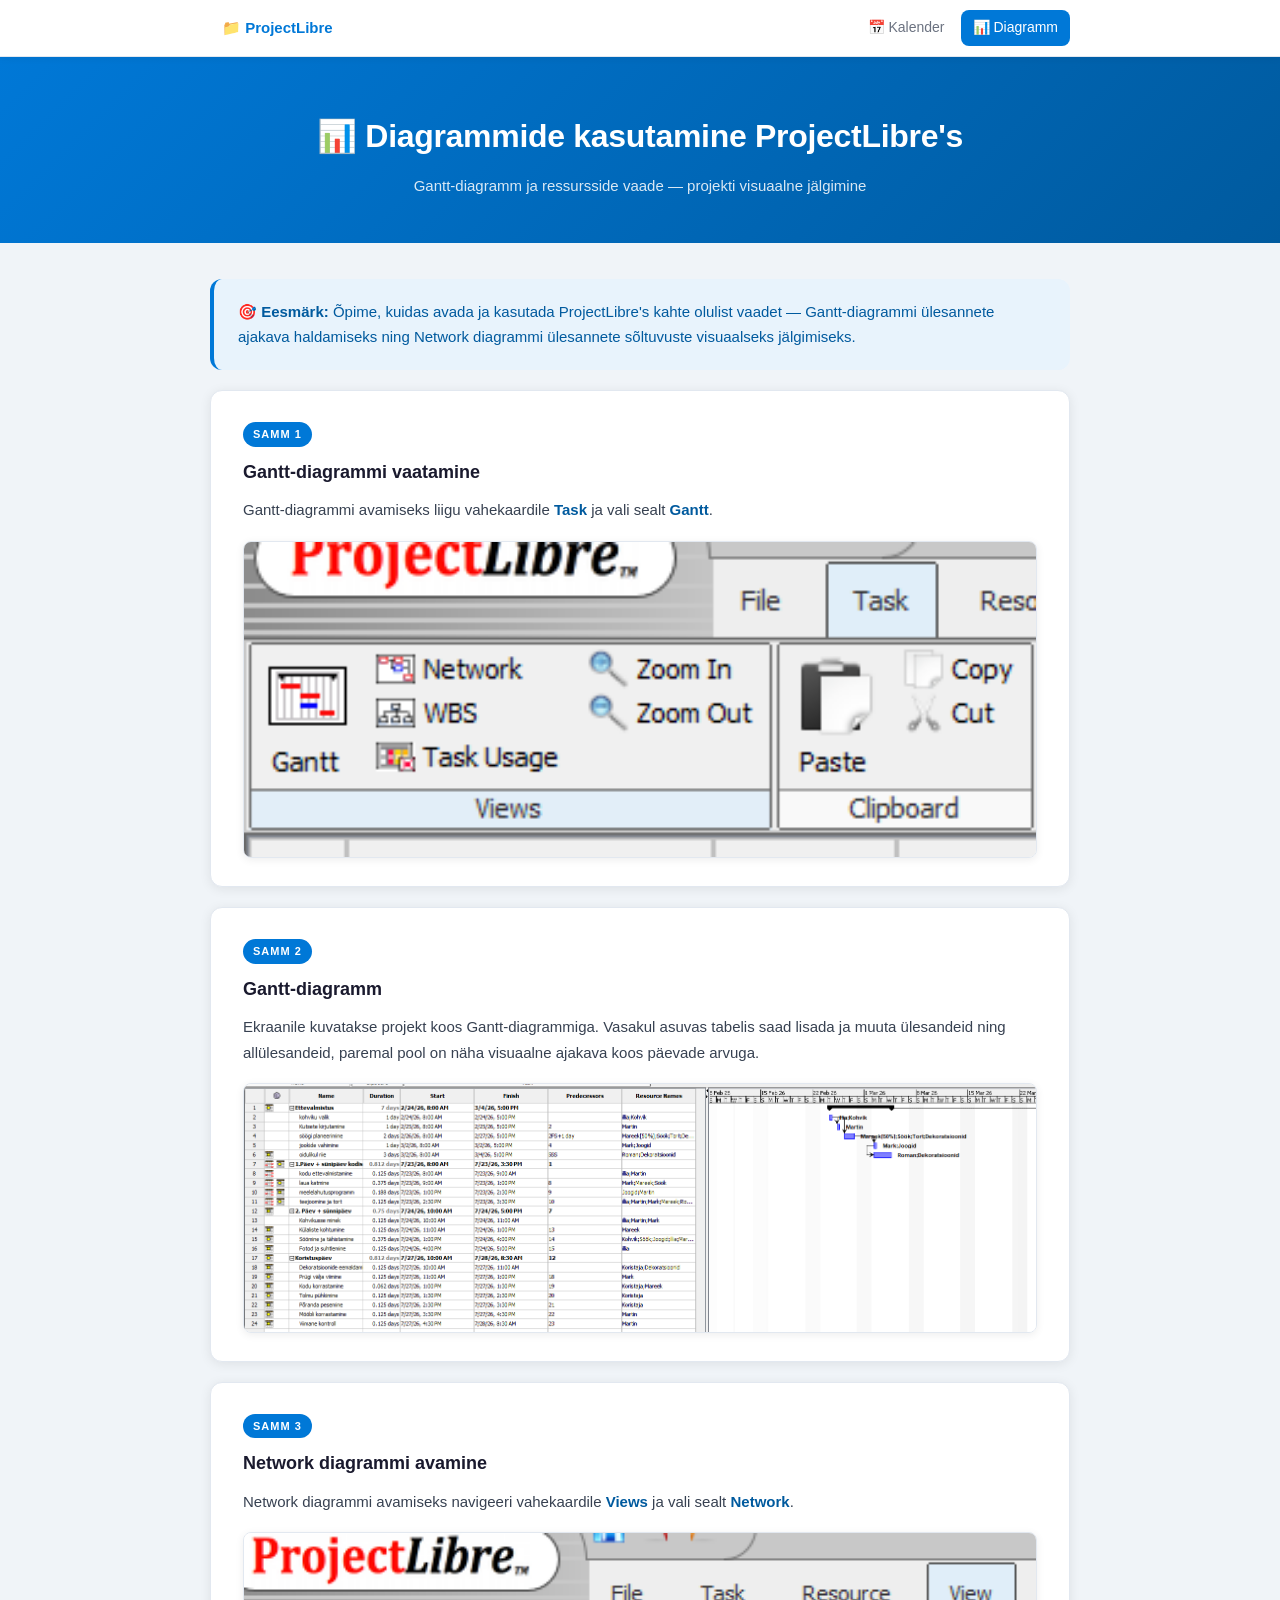
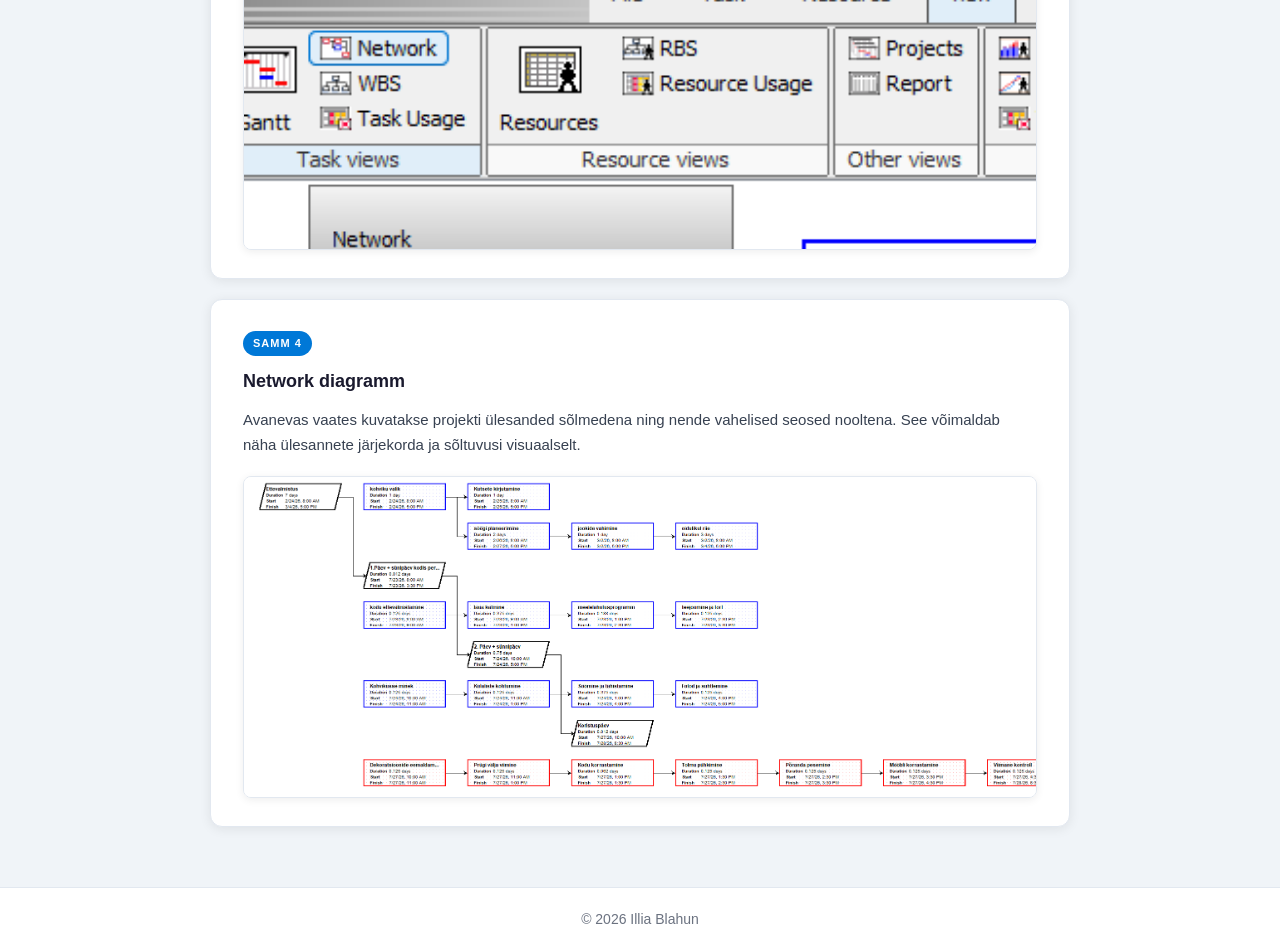
<file: diagramm.html>
<!DOCTYPE html>
<html lang="et">
<head>
    <meta charset="UTF-8">
    <meta name="viewport" content="width=device-width, initial-scale=1.0">
    <title>Diagrammid — ProjectLibre</title>
    <link rel="stylesheet" href="style.css">
</head>
<body>

<nav>
    <div class="nav-inner">
        <a href="index.html" class="nav-brand">📁 ProjectLibre</a>
        <a href="index.html">📅 Kalender</a>
        <a href="diagramm.html" class="active">📊 Diagramm</a>
    </div>
</nav>

<header>
    <h1>📊 Diagrammide kasutamine ProjectLibre's</h1>
    <p class="subtitle">Gantt-diagramm ja ressursside vaade — projekti visuaalne jälgimine</p>
</header>

<main>

    <div class="goal-card">
        <p>🎯 <strong>Eesmärk:</strong> Õpime, kuidas avada ja kasutada ProjectLibre's kahte olulist vaadet — Gantt-diagrammi ülesannete ajakava haldamiseks ning Network diagrammi ülesannete sõltuvuste visuaalseks jälgimiseks.</p>
    </div>

    <section>
        <span class="step-label">Samm 1</span>
        <h2>Gantt-diagrammi vaatamine</h2>
        <p>Gantt-diagrammi avamiseks liigu vahekaardile <strong>Task</strong> ja vali sealt <strong>Gantt</strong>.</p>
        <img src="projectLibreImg/gantt1.png" alt="Task → Gantt vahekaart">
    </section>

    <section>
        <span class="step-label">Samm 2</span>
        <h2>Gantt-diagramm</h2>
        <p>Ekraanile kuvatakse projekt koos Gantt-diagrammiga. Vasakul asuvas tabelis saad lisada ja muuta ülesandeid ning allülesandeid, paremal pool on näha visuaalne ajakava koos päevade arvuga.</p>
        <img src="projectLibreImg/gantt2.png" alt="Gantt-diagrammi vaade ülesannete ja ajakavaga">
    </section>

    <section>
        <span class="step-label">Samm 3</span>
        <h2>Network diagrammi avamine</h2>
        <p>Network diagrammi avamiseks navigeeri vahekaardile <strong>Views</strong> ja vali sealt <strong>Network</strong>.</p>
        <img src="projectLibreImg/res1.png" alt="Views → Network menüü">
    </section>

    <section>
        <span class="step-label">Samm 4</span>
        <h2>Network diagramm</h2>
        <p>Avanevas vaates kuvatakse projekti ülesanded sõlmedena ning nende vahelised seosed nooltena. See võimaldab näha ülesannete järjekorda ja sõltuvusi visuaalselt.</p>
        <img src="projectLibreImg/res2.png" alt="Network diagramm ülesannete sõltuvustega">
    </section>

</main>

<footer>
    <p>© 2026 Illia Blahun</p>
</footer>

</body>
</html>
</file>
<file: style.css>
*, *::before, *::after {
    box-sizing: border-box;
    margin: 0;
    padding: 0;
}

:root {
    --blue: #0078d7;
    --blue-dark: #005a9e;
    --blue-light: #e8f3fc;
    --text: #1a1a2e;
    --text-muted: #6b7280;
    --bg: #f0f4f8;
    --white: #ffffff;
    --border: #e2e8f0;
    --shadow: 0 2px 12px rgba(0,0,0,0.08);
    --radius: 12px;
}

body {
    font-family: 'Segoe UI', Arial, sans-serif;
    background: var(--bg);
    color: var(--text);
    line-height: 1.7;
    font-size: 16px;
}

/* ── NAV ── */
nav {
    background: var(--white);
    border-bottom: 1px solid var(--border);
    position: sticky;
    top: 0;
    z-index: 100;
    box-shadow: 0 1px 8px rgba(0,0,0,0.06);
}

.nav-inner {
    max-width: 900px;
    margin: 0 auto;
    display: flex;
    align-items: center;
    gap: 4px;
    padding: 0 20px;
    height: 56px;
}

.nav-brand {
    font-weight: 700;
    color: var(--blue);
    font-size: 15px;
    text-decoration: none;
    margin-right: auto;
    white-space: nowrap;
}

nav a {
    text-decoration: none;
    color: var(--text-muted);
    font-size: 14px;
    font-weight: 500;
    padding: 6px 12px;
    border-radius: 8px;
    transition: background 0.15s, color 0.15s;
    white-space: nowrap;
}

nav a:hover {
    background: var(--blue-light);
    color: var(--blue);
}

nav a.active {
    background: var(--blue);
    color: var(--white);
}

/* ── HEADER ── */
header {
    background: linear-gradient(135deg, var(--blue) 0%, var(--blue-dark) 100%);
    color: var(--white);
    padding: 52px 20px 44px;
    text-align: center;
}

header h1 {
    font-size: clamp(22px, 4vw, 32px);
    font-weight: 700;
    letter-spacing: -0.3px;
    max-width: 700px;
    margin: 0 auto;
}

header p.subtitle {
    margin-top: 10px;
    font-size: 15px;
    opacity: 0.85;
}

/* ── MAIN ── */
main {
    max-width: 900px;
    margin: 0 auto;
    padding: 36px 20px 60px;
    display: flex;
    flex-direction: column;
    gap: 20px;
}

/* ── GOAL CARD ── */
.goal-card {
    background: var(--blue-light);
    border-left: 4px solid var(--blue);
    border-radius: var(--radius);
    padding: 20px 24px;
}

.goal-card p {
    color: var(--blue-dark);
    font-size: 15px;
}

/* ── STEP CARD ── */
section {
    background: var(--white);
    border-radius: var(--radius);
    padding: 28px 32px;
    box-shadow: var(--shadow);
    border: 1px solid var(--border);
}

.step-label {
    display: inline-block;
    background: var(--blue);
    color: var(--white);
    font-size: 11px;
    font-weight: 700;
    letter-spacing: 1px;
    text-transform: uppercase;
    padding: 3px 10px;
    border-radius: 20px;
    margin-bottom: 10px;
}

section h2 {
    font-size: 18px;
    font-weight: 700;
    color: var(--text);
    margin-bottom: 10px;
}

section p {
    color: #374151;
    font-size: 15px;
    margin-bottom: 0;
}

section p + p {
    margin-top: 8px;
}

strong {
    color: var(--blue-dark);
    font-weight: 600;
}

/* ── IMAGES ── */
section img {
    display: block;
    width: 100%;
    max-width: 100%;
    border-radius: 8px;
    border: 1px solid var(--border);
    margin-top: 18px;
    box-shadow: 0 2px 8px rgba(0,0,0,0.07);
}

.image-placeholder {
    margin-top: 18px;
    padding: 32px 20px;
    border: 2px dashed #cbd5e1;
    border-radius: 8px;
    text-align: center;
    color: #94a3b8;
    font-size: 14px;
    background: #f8fafc;
}

/* ── CODE ── */
code {
    background: #f1f5f9;
    padding: 2px 7px;
    border-radius: 5px;
    font-family: 'Cascadia Code', 'Courier New', monospace;
    font-size: 14px;
    color: #be185d;
    border: 1px solid #e2e8f0;
}

/* ── FOOTER ── */
footer {
    text-align: center;
    padding: 20px;
    background: var(--white);
    border-top: 1px solid var(--border);
    color: var(--text-muted);
    font-size: 14px;
}

/* ── RESPONSIVE ── */
@media (max-width: 600px) {
    .nav-brand { display: none; }
    nav a { padding: 6px 8px; font-size: 13px; }
    section { padding: 20px 18px; }
}
</file>
